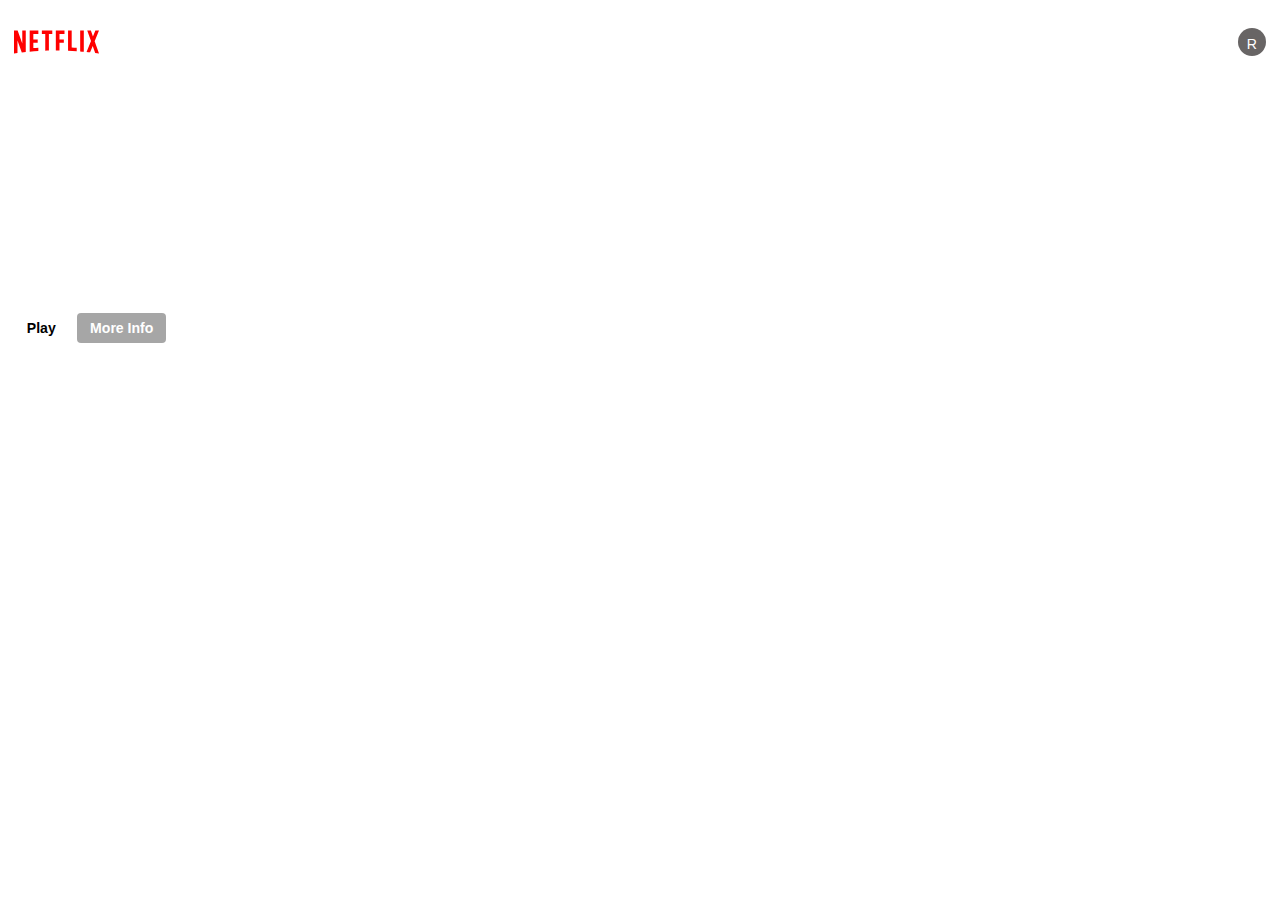
<file: home.html>
<!DOCTYPE html>
<html lang="en">

<head>
  <meta charset="UTF-8">
  <meta http-equiv="X-UA-Compatible" content="IE=edge">
  <meta name="viewport" content="width=device-width, initial-scale=1.0">
  <link rel="stylesheet" href="home.css">
  <link rel="shortcut icon" href="/img/netflix.ico" type="image/x-icon">
  <title>Home</title>
</head>

<body>
  <div class="container">
    <nav>
      <div class="brand">
        <img src="/img/netflix.svg" alt="brand icon">
      </div>
      <ul class="lists">
        <li class="list"><a href="#">My List</a></li>
        <li class="list"><a href="#">Movies</a></li>
        <li class="list"><a href="#">Tv Shows</a></li>
      </ul>

      <div class="right">
        <input type="text" placeholder="Search">
        <p class="user">R</a>
      </div>
    </nav>

    <div class="info">
      <div class="info-container">

        <h1 class="info-title">The Celler</h1>
        <p class="info-desc">When Keira Woods' daughter mysteriously vanishes in the cellar of their new house. She soon
          discovers there is an ancient and powerful entity controlling their home that she will have to face or risk
          losing her family's souls forever...
        </p>
        <button class="btn btn-play">Play</button>
        <button class="btn btn-info">More Info</button>
      </div>
    </div>

    <div class="popular-movies">
      <h2 class="popular-movies--heading">Popular Movies</h2>
      <div class="movies-container">
        <!-- <div class="movie">
          <img src='https://image.tmdb.org/t/p/w500/n9YWVQRc0zw0nwrFcOkOpffZxjc.jpg' />
        </div> -->
      </div>
      <div class="slider-action">
        <button class="slider-left">L</button>
        <button class="slider-right">R</button>
      </div>
    </div>

  </div>

  <script src="home.js"></script>
</body>

</html>
</file>
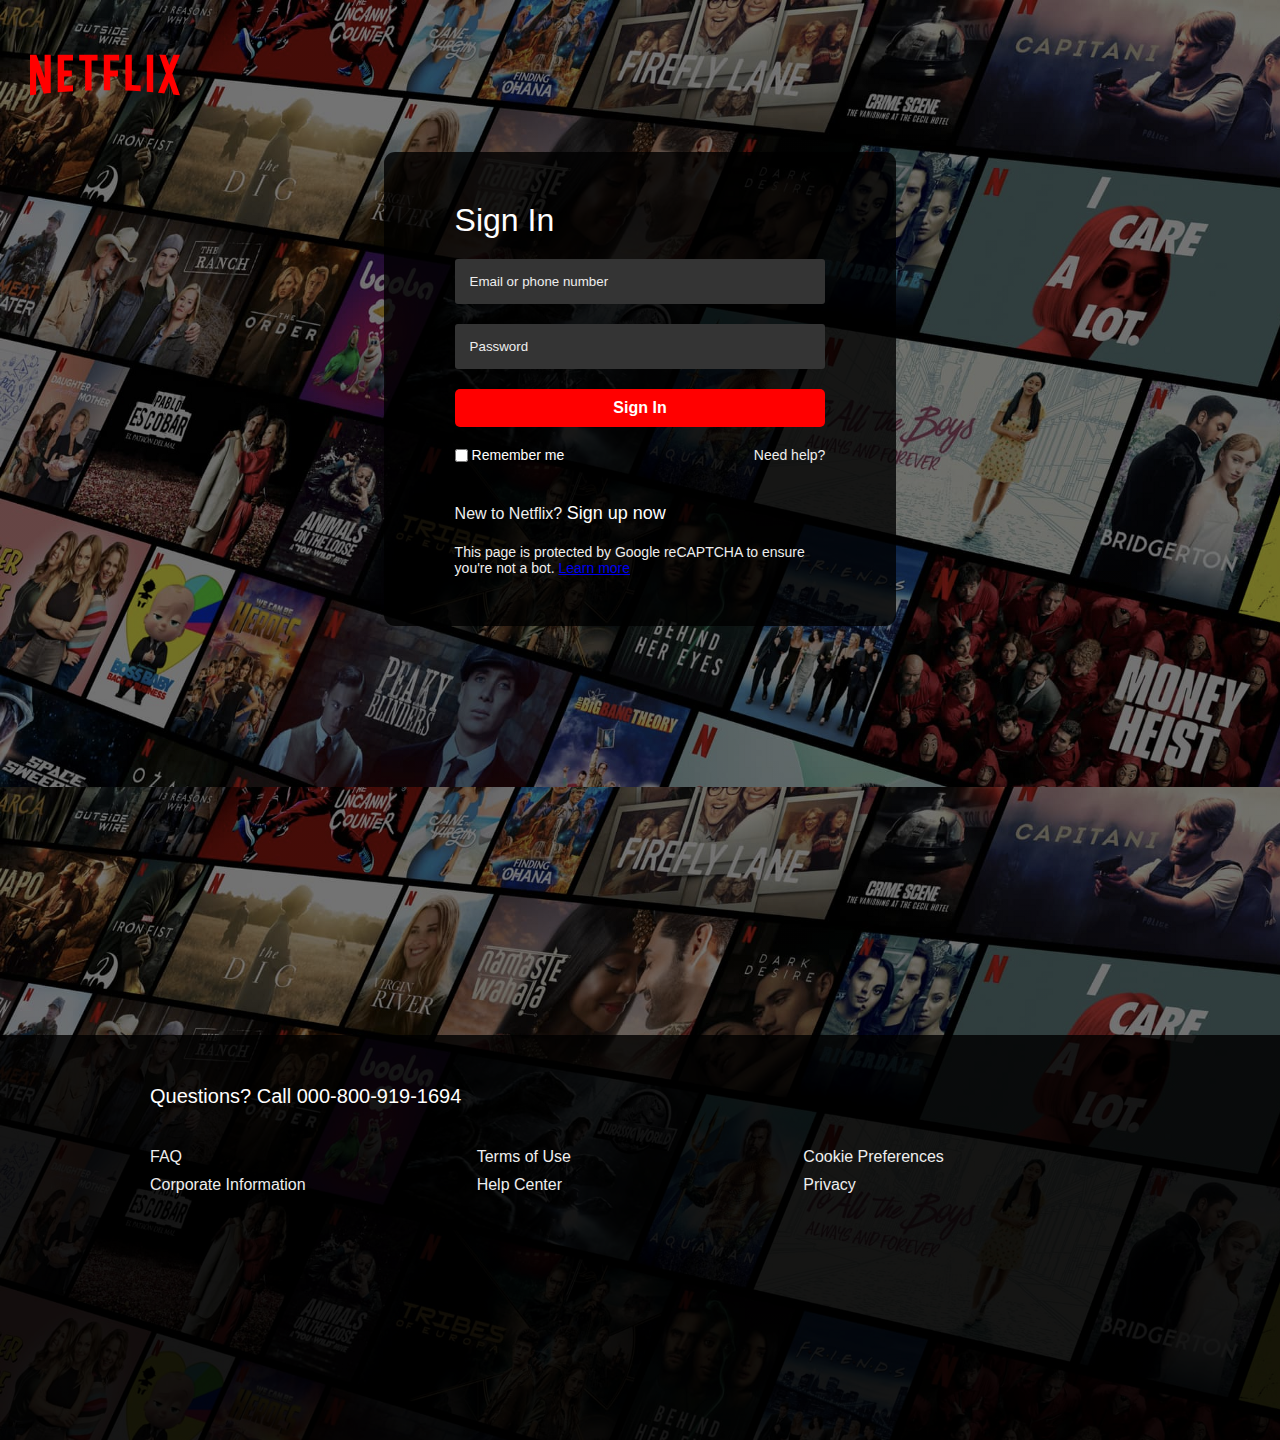
<file: signIn.html>
<!DOCTYPE html>
<html lang="en">

<head>
  <meta charset="UTF-8">
  <meta http-equiv="X-UA-Compatible" content="IE=edge">
  <link rel="shortcut icon" href="/img/netflix.ico" type="image/x-icon">
  <meta name="viewport" content="width=device-width, initial-scale=1.0">
  <link rel="stylesheet" href="sign.css">
  <title>Sign In</title>
</head>

<body>
  <div class="container">
    <div class="brand">
      <img src="./img/netflix.svg" alt="netflix icon" class="brand--name">
    </div>
    <div class="wrap-container">
      <div class="wrapper">
        <h2>Sign In</h2>
        <form class="form">
          <input type="email" class="email" name="email" placeholder="Email or phone number">
          <input type="password" class="password" name="password" placeholder="Password">
          <a href="/home.html" class='sign-in' target="_blank">Sign In</a>
          <div class="help">
            <div class="check">
              <input type="checkbox">
              <span>Remember me</span>
            </div>

            <div>
              <a href="#">Need help?</a>
            </div>
          </div>
        </form>

        <p class="sign-up--text">New to Netflix? <a href="#" class="sign-up">Sign up now</a></p>
        <p class="desc">This page is protected by Google reCAPTCHA to ensure you're not a bot. <a href="#">Learn
            more</a></p>
      </div>
    </div>

    <div class="footer">
      <div class="foot-wrappper">
        <div class="foot-header">
          <p class="number">Questions? Call 000-800-919-1694</p>
        </div>

        <div class="foot-container">
          <div class="left">
            <a href="#">FAQ</a>
            <a href="#">Corporate Information</a>
          </div>

          <div class="center">
            <a href="#">Terms of Use</a>
            <a href="#">Help Center</a>
          </div>

          <div class="right">
            <a href="#">Cookie Preferences</a>
            <a href="#">Privacy</a>
          </div>
        </div>
      </div>
    </div>
  </div>
</body>

</html>
</file>
<file: home.css>
* {
  margin: 0;
  padding: 0;
  box-sizing: border-box;
}

html {
  font-size: 62.5%;
}

body {
  font-family: sans-serif;
}

.container {
  height: 100vh;
  width: 100vw;
  color: #fff;
  background-repeat: no-repeat;
  background-position: center center;
  background-size: cover;
  background-attachment: fixed;
  overflow-x: hidden;
  padding: 0 4rem;
}

.brand {
  height: 12rem;
  margin-right: 4rem;
  cursor: pointer;
}

img {
  height: 100%;
}

nav {
  display: flex;
  align-items: center;
  justify-content: space-between;
  margin-bottom: 12rem;
}

.lists {
  display: flex;
  list-style: none;
}

.list a:link,
.list a:visited {
  color: #fff;
  text-decoration: none;
  padding-right: 2rem;
  font-size: 2rem;
  font-weight: 600;
  transition: all 0.3s ease-in;
}

.list a:hover,
.list a:active {
  color: black;
}

.right {
  flex: 2;
  text-align: end;
}

.right input {
  margin-right: 5px;
  padding: 1rem;
  border: none;
  outline: none;
}

.user {
  display: inline-block;
  height: 4rem;
  width: 4rem;
  color: white;
  background-color: #686565;
  border-radius: 50%;
  text-align: center;
  font-size: 2rem;
  padding-top: 8px;
  cursor: pointer;
}

/* ------------- INFO ------------- */
.info-container {
  width: 55rem;
  margin-bottom: 7rem;
}

.info-title {
  font-size: 4rem;
  font-weight: 500;
  margin-bottom: 2rem;
}

.info-desc {
  font-size: 1.8rem;
  margin-bottom: 2rem;
}

.btn {
  padding: 1rem 1.8rem;
  border: none;
  border-radius: 4px;
  font-size: 2rem;
  font-weight: 600;
  transition: all 0.3s ease;
  cursor: pointer;
}

.btn-play {
  background-color: #fff;
  color: #000;
  margin-right: 1rem;
}

.btn-info {
  background-color: rgba(128, 128, 128, 0.7);
  color: #fff;
}

.btn-play:hover,
.btn-info:hover {
  opacity: 0.8;
}

/* ************************************ */
/* POPULAR MOVIES */
/* ************************************ */

.popular-movies--heading {
  margin-bottom: 1.4rem;
}

.movies-container {
  display: grid;
  grid-auto-flow: column;
  grid-auto-columns: 15%;
  gap: 2.2rem;
  transition: all 0.5s ease-in-out;
}

.movie {
  margin-bottom: 4rem;
  position: relative;
}

.movie img {
  width: 90%;
  object-fit: contain;
  border-radius: 4px;
  transition: all 0.5s ease-in-out;
  cursor: pointer;
}

.movie img:hover {
  width: 100%;
}

.slider-action {
  display: flex;
  justify-content: space-between;
}

.slider-left,
.slider-right {
  font-size: 2rem;
  font-weight: 700;
  height: 11rem;
  width: 4rem;
  background-color: #000000c1;
  color: #fff;
  border: none;

  display: flex;
  justify-content: center;
  align-items: center;
  cursor: pointer;
}

.slider-left {
  position: absolute;
  bottom: 4rem;
  left: 2rem;
}
.slider-right {
  position: absolute;
  bottom: 4rem;
  right: 10rem;
}

@media (min-width: 370px) {
  html {
    font-size: 44%;
  }
  .container {
    padding: 0 2rem;
  }

  nav input {
    display: none;
  }

  .info-container {
    padding-right: 10rem;
  }

  .info-container .info-desc {
    margin-bottom: 4rem;
  }

  .movies-container {
    grid-auto-columns: 21%;
    overflow-x: scroll;
  }

  .slider-action {
    display: none;
  }
}
</file>
<file: sign.css>
* {
  margin: 0;
  padding: 0;
  box-sizing: border-box;
}

html {
  font-size: 62.5%;
  overflow-x: hidden;
  font-family: sans-serif;
}

body {
  position: relative;
}

.container {
  height: 160vh;
  overflow-x: hidden;
  width: 100vw;
  background-image: linear-gradient(
      to bottom,
      rgba(0, 0, 0, 0.4),
      rgba(0, 0, 0, 0.4)
    ),
    url(./img/Netflix.png);
  object-fit: cover;
  position: absolute;
}

.brand {
  position: relative;
  left: 3rem;
}

.wrap-container {
  display: flex;
  justify-content: center;
  align-items: center;
}

.wrapper {
  width: 40vw;
  height: fit-content;
  background-color: rgba(0, 0, 0, 0.8);
  padding: 5rem;
  color: white;
  border-radius: 11px;
}

.wrapper h2 {
  font-size: 3.2rem;
  font-weight: 500;
  margin-bottom: 2rem;
  padding-left: 5%;
}

.form {
  display: flex;
  flex-direction: column;
  align-items: center;
  gap: 2rem;
}

.email,
.password {
  width: 90%;
  padding: 1.5rem;
  background-color: rgb(52, 52, 52);
  border: none;
  border-radius: 3px;
  outline: none;
  color: white;
  position: relative;
}

.email::placeholder,
.password::placeholder {
  color: #eee;
}

.email:focus.email::placeholder,
.password:focus::placeholder {
  position: absolute;
  border: none;
  outline: none;
  color: white;
  font-size: 1.4rem;
  top: 3px;
}

.sign-in {
  width: 90%;
  padding: 1rem;
  text-align: center;
  background-color: red;
  color: white;
  font-weight: 600;
  border-radius: 5px;
  font-size: 1.6rem;
  cursor: pointer;
}

.sign-in,
.sign-in:hover,
.sign-in:active {
  color: #fff;
  text-decoration: none;
}
.help {
  width: 90%;
  display: flex;
  justify-content: space-between;
  align-items: center;
  margin-bottom: 4rem;
}

.help .check {
  display: flex;
  align-items: center;
}

.check span {
  font-size: 1.4rem;
  padding-left: 0.4rem;
}

.help a:link,
a:active {
  color: #eee;
  text-decoration: none;
  font-size: 1.4rem;
}

.help a:hover {
  text-decoration: underline;
}

.sign-up--text {
  font-size: 1.6rem;
  color: #eee;
  margin-bottom: 2rem;
  padding-left: 5%;
}

.sign-up {
  color: white;
  text-decoration: none;
  font-size: 1.8rem;
}

.sign-up:hover {
  text-decoration: underline;
}

.desc {
  font-size: 1.4rem;
  padding-left: 5%;
  color: #eee;
}

/* -------------------------------------- */
/*               FOOTER                   */
/* -------------------------------------- */
.footer {
  position: absolute;
  background-color: #000000cf;
  bottom: 0;
  height: 45vh;
  color: #fff;
  width: 100vw;
  padding: 5rem 15rem;
}

.foot-header .number {
  font-size: 2rem;
  margin-bottom: 4rem;
}

.foot-container {
  display: grid;
  grid-template-columns: repeat(3, 1fr);
}

.foot-container a {
  font-size: 1.6rem;
  margin-bottom: 1rem;
  display: block;
  color: #eee;
  text-decoration: none;
}

.foot-container a:hover {
  text-decoration: underline;
}
</file>
